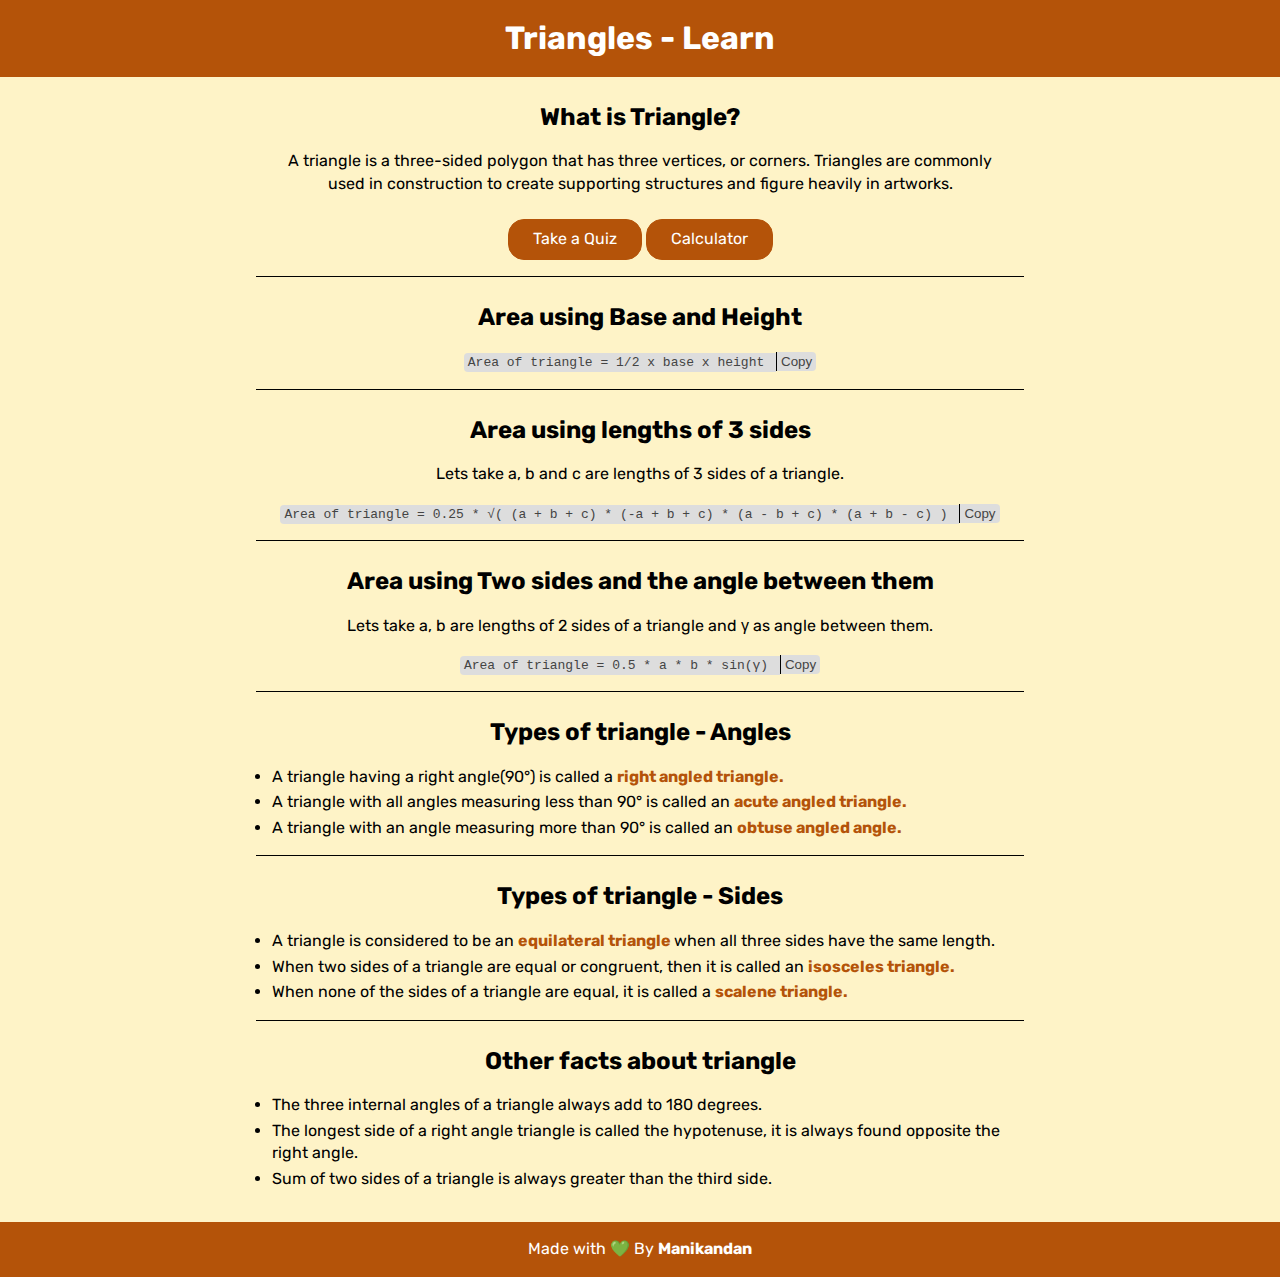
<file: index.html>
<!DOCTYPE html>
<html lang="en">
  <head>
    <meta charset="UTF-8" />
    <meta http-equiv="X-UA-Compatible" content="IE=edge" />
    <meta name="viewport" content="width=device-width, initial-scale=1.0" />
    <link rel="stylesheet" href="style.css" />
    <title>Triangles | Learn</title>
  </head>
  <body>
    <header>
      <h1>Triangles - Learn</h1>
    </header>
    <main>
      <div class="container">
        <section>
          <h2>What is Triangle?</h2>
          <p>
            A triangle is a three-sided polygon that has three vertices, or
            corners. Triangles are commonly used in construction to create
            supporting structures and figure heavily in artworks.
          </p>
          <div class="btnholder">
            <a href="/quiz.html" class="btn">Take a Quiz</a>
            <a href="/calculator.html" class="btn">Calculator</a>
          </div>
        </section>
        <section>
          <h2>Area using Base and Height</h2>
          <p>
            <code id="areaBH"> Area of triangle = 1/2 x base x height </code>
            <button id="copyareaBH" onclick="copy(areaBH,copyareaBH)">
              Copy
            </button>
          </p>
        </section>
        <section>
          <h2>Area using lengths of 3 sides</h2>
          <p>Lets take a, b and c are lengths of 3 sides of a triangle.</p>
          <p>
            <code id="areaSide"
              >Area of triangle = 0.25 * √( (a + b + c) * (-a + b + c) * (a - b
              + c) * (a + b - c) )
            </code>
            <button id="copyareaSide" onclick="copy(areaSide,copyareaSide)">
              Copy
            </button>
          </p>
        </section>
        <section>
          <h2>Area using Two sides and the angle between them</h2>
          <p>
            Lets take a, b are lengths of 2 sides of a triangle and γ as angle
            between them.
          </p>
          <p>
            <code id="areaSideAngle"
              >Area of triangle = 0.5 * a * b * sin(γ)
            </code>
            <button
              id="copyareaSideAngle"
              onclick="copy(areaSideAngle,copyareaSideAngle)"
            >
              Copy
            </button>
          </p>
        </section>
        <section>
          <h2>Types of triangle - Angles</h2>
          <ul>
            <li>
              A triangle having a right angle(90°) is called a
              <span> right angled triangle.</span>
            </li>
            <li>
              A triangle with all angles measuring less than 90° is called an
              <span> acute angled triangle.</span>
            </li>
            <li>
              A triangle with an angle measuring more than 90° is called an
              <span> obtuse angled angle.</span>
            </li>
          </ul>
        </section>
        <section>
          <h2>Types of triangle - Sides</h2>
          <ul>
            <li>
              A triangle is considered to be an
              <span> equilateral triangle </span>when all three sides have the
              same length.
            </li>
            <li>
              When two sides of a triangle are equal or congruent, then it is
              called an <span> isosceles triangle.</span>
            </li>
            <li>
              When none of the sides of a triangle are equal, it is called a
              <span> scalene triangle.</span>
            </li>
          </ul>
        </section>
        <section>
          <h2>Other facts about triangle</h2>
          <ul>
            <li>
              The three internal angles of a triangle always add to 180 degrees.
            </li>
            <li>
              The longest side of a right angle triangle is called the
              hypotenuse, it is always found opposite the right angle.
            </li>
            <li>
              Sum of two sides of a triangle is always greater than the third
              side.
            </li>
          </ul>
        </section>
      </div>
    </main>
    <footer>
      <p>
        Made with 💚 By <a href="https://manikandan.netlify.app">Manikandan</a>
      </p>
    </footer>
    <script>
      function copy(field, btnName) {
        try {
          navigator.clipboard.writeText(field.innerText);
          btnName.innerText = "Copied!";
        } catch (err) {
          btnName.innerText = "Error!";
        }
        setTimeout(function () {
          btnName.innerText = "Copy";
        }, 2000);
      }
    </script>
  </body>
</html>
</file>
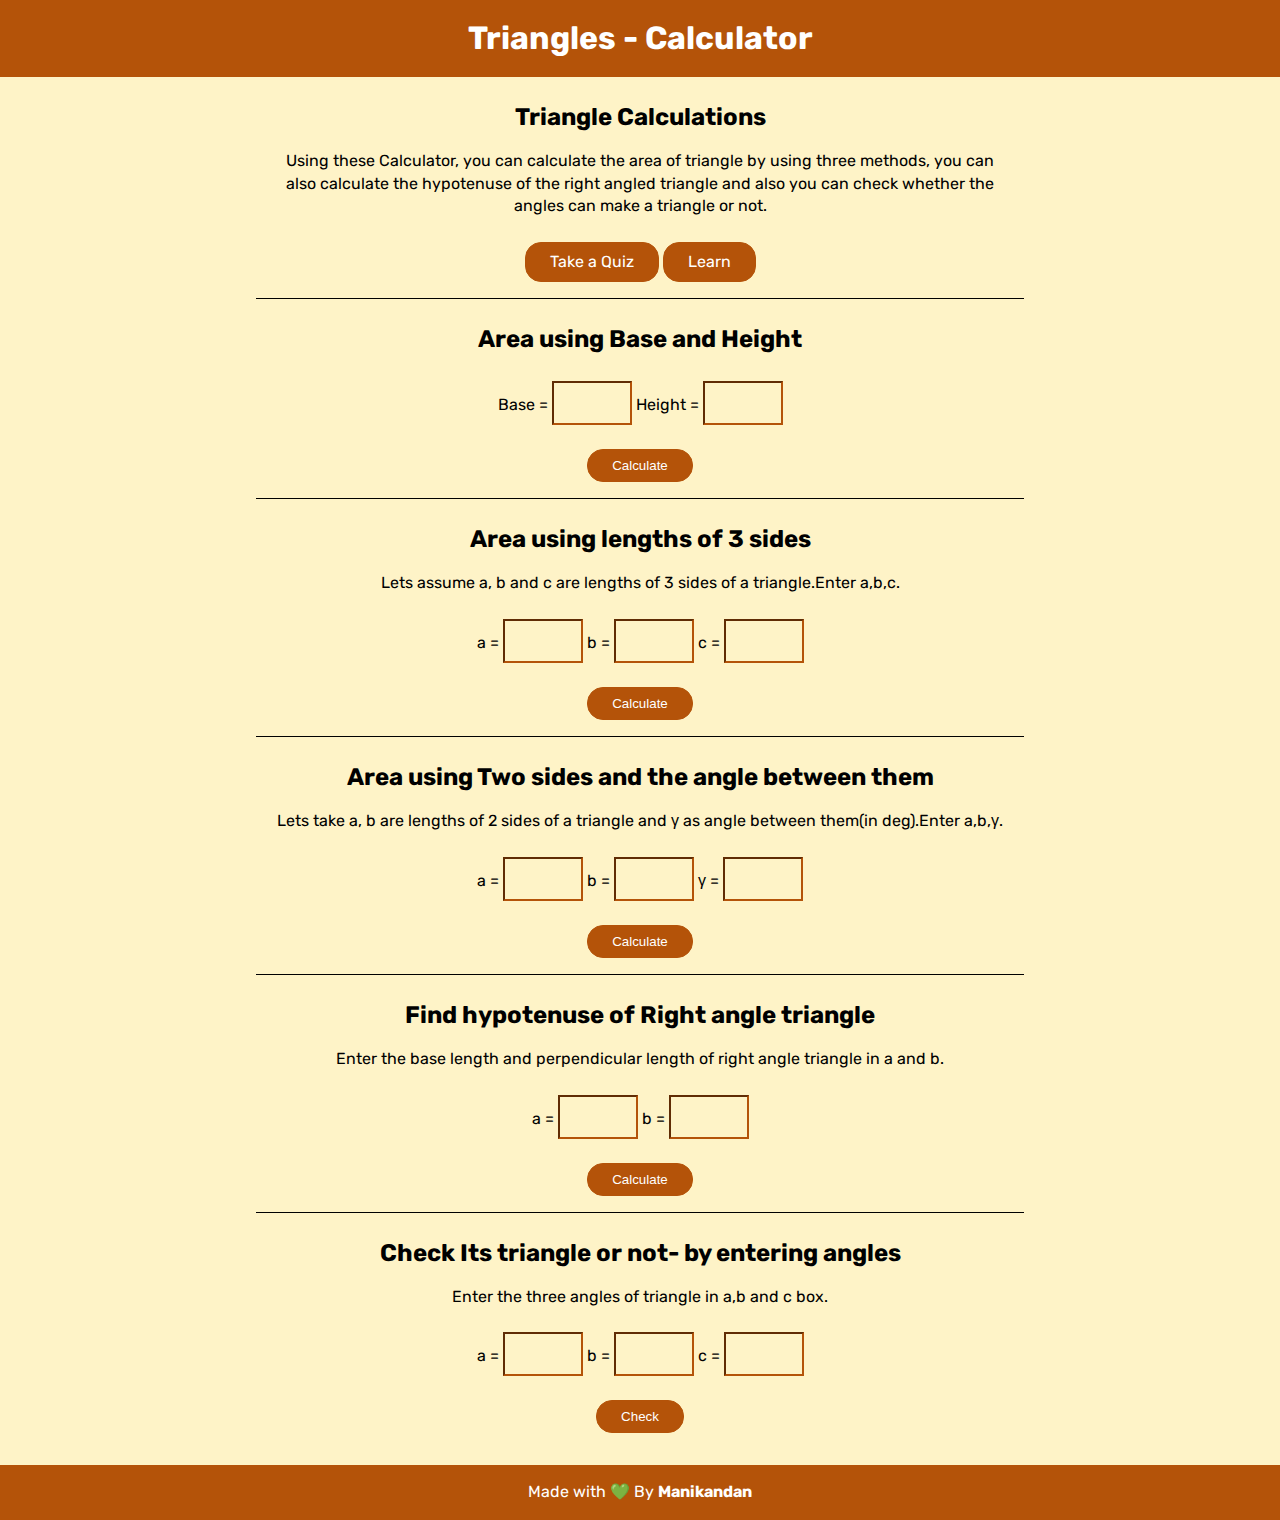
<file: calculator.html>
<!DOCTYPE html>
<html lang="en">
  <head>
    <meta charset="UTF-8" />
    <meta http-equiv="X-UA-Compatible" content="IE=edge" />
    <meta name="viewport" content="width=device-width, initial-scale=1.0" />
    <link rel="stylesheet" href="style.css" />
    <title>Triangles | Calculator</title>
  </head>
  <body>
    <header>
      <h1>Triangles - Calculator</h1>
    </header>
    <main>
      <div class="container">
        <section>
          <h2>Triangle Calculations</h2>
          <p>
            Using these Calculator, you can calculate the area of triangle by
            using three methods, you can also calculate the hypotenuse of the
            right angled triangle and also you can check whether the angles can
            make a triangle or not.
          </p>
          <div class="btnholder">
            <a href="/quiz.html" class="btn">Take a Quiz</a>
            <a href="/index.html" class="btn">Learn</a>
          </div>
        </section>
        <section>
          <h2>Area using Base and Height</h2>
          <form id="areaBH">
            <label for="baseBH"
              >Base =
              <input type="number" id="baseBH" min="0.01" step="0.01" required
            /></label>
            <wbr />

            <label for="heightBH"
              >Height =
              <input
                type="number"
                id="heightBH"
                min="0.01"
                step="0.01"
                required
            /></label>
            <br />
            <input class="btn" type="submit" value="Calculate" />
          </form>
          <p id="answerareaBH" class="hidden"></p>
        </section>
        <section>
          <h2>Area using lengths of 3 sides</h2>
          <p>
            Lets assume a, b and c are lengths of 3 sides of a triangle.Enter
            a,b,c.
          </p>
          <form id="areaSides">
            <label for="sidea"
              >a =
              <input type="number" id="sidea" min="0.01" step="0.01" required
            /></label>

            <label for="sideb"
              >b =
              <input type="number" id="sideb" min="0.01" step="0.01" required
            /></label>
            <label for="sidec"
              >c =
              <input type="number" id="sidec" min="0.01" step="0.01" required
            /></label>
            <br />
            <input class="btn" type="submit" value="Calculate" />
          </form>
          <p id="answerareaSides" class="hidden"></p>
        </section>
        <section>
          <h2>Area using Two sides and the angle between them</h2>
          <p>
            Lets take a, b are lengths of 2 sides of a triangle and γ as angle
            between them(in deg).Enter a,b,γ.
          </p>
          <form id="areaSideAngle">
            <label for="side1"
              >a =
              <input type="number" id="side1" min="0.01" step="0.01" required
            /></label>

            <label for="side2"
              >b =
              <input type="number" id="side2" min="0.01" step="0.01" required
            /></label>
            <label for="angle"
              >γ =
              <input type="number" id="angle" min="0.01" step="0.01" required
            /></label>
            <br />
            <input class="btn" type="submit" value="Calculate" />
          </form>
          <p id="answerareasideAngle" class="hidden"></p>
        </section>
        <section>
          <h2>Find hypotenuse of Right angle triangle</h2>
          <p>
            Enter the base length and perpendicular length of right angle
            triangle in a and b.
          </p>
          <form id="hypotenuse">
            <label for="base"
              >a =
              <input type="number" id="base" min="0.01" step="0.01" required
            /></label>

            <label for="perpendicular"
              >b =
              <input
                type="number"
                id="perpendicular"
                min="0.01"
                step="0.01"
                required
            /></label>

            <br />
            <input class="btn" type="submit" value="Calculate" />
          </form>
          <p id="answerHypotenuse" class="hidden"></p>
        </section>
        <section>
          <h2>Check Its triangle or not- by entering angles</h2>
          <p>Enter the three angles of triangle in a,b and c box.</p>
          <form id="checkTriangle">
            <label for="angle1"
              >a = <input type="number" id="angle1" min="1" step="1" required
            /></label>

            <label for="angle2"
              >b = <input type="number" id="angle2" min="1" step="1" required
            /></label>
            <label for="angle3"
              >c = <input type="number" id="angle3" min="1" step="1" required
            /></label>

            <br />
            <input class="btn" type="submit" value="Check" />
          </form>
          <p id="answercheckTriangle" class="hidden"></p>
        </section>
      </div>
    </main>
    <footer>
      <p>
        Made with 💚 By <a href="https://manikandan.netlify.app">Manikandan</a>
      </p>
    </footer>
    <script src="calculator.js"></script>
  </body>
</html>
</file>
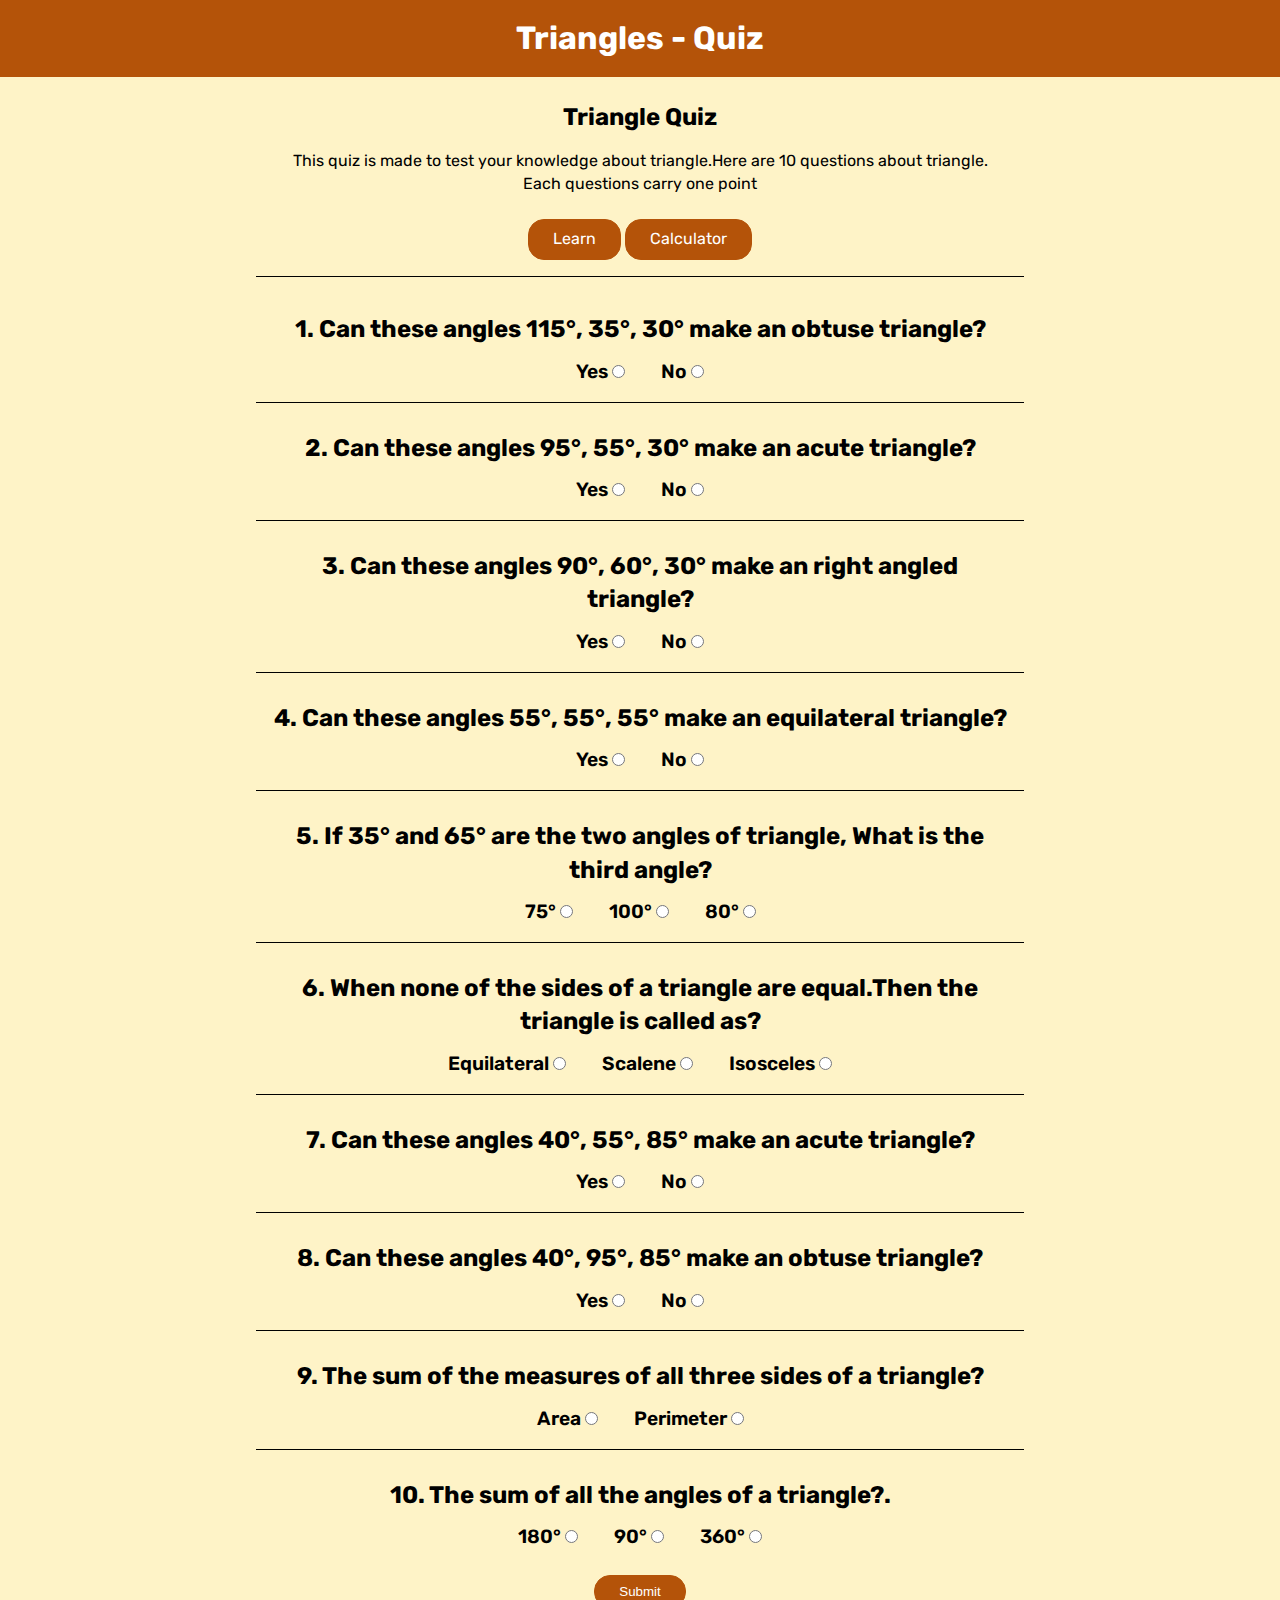
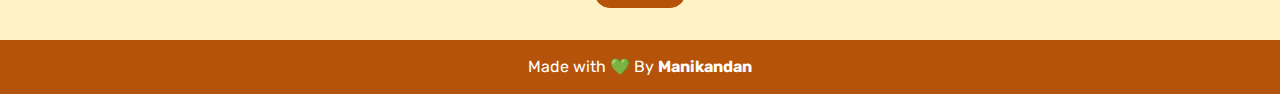
<file: quiz.html>
<!DOCTYPE html>
<html lang="en">
  <head>
    <meta charset="UTF-8" />
    <meta http-equiv="X-UA-Compatible" content="IE=edge" />
    <meta name="viewport" content="width=device-width, initial-scale=1.0" />
    <link rel="stylesheet" href="style.css" />
    <title>Triangles | Calculator</title>
  </head>
  <body>
    <header>
      <h1>Triangles - Quiz</h1>
    </header>
    <main>
      <div class="container">
        <section>
          <h2>Triangle Quiz</h2>
          <p>
            This quiz is made to test your knowledge about triangle.Here are 10
            questions about triangle. Each questions carry one point
          </p>
          <div class="btnholder">
            <a href="/index.html" class="btn">Learn</a>
            <a href="/calculator.html" class="btn">Calculator</a>
          </div>
        </section>

        <form id="quiz">
          <section>
            <p class="question">
              1. Can these angles 115°, 35°, 30° make an obtuse triangle?
            </p>
            <label for="radio1"
              >Yes
              <input
                type="radio"
                id="radio1"
                name="question1"
                required
                value="option1"
            /></label>
            <label for="radio2"
              >No
              <input
                type="radio"
                id="radio2"
                name="question1"
                required
                value="option2"
            /></label>
          </section>
          <section>
            <p class="question">
              2. Can these angles 95°, 55°, 30° make an acute triangle?
            </p>
            <label for="radio3"
              >Yes
              <input
                type="radio"
                id="radio3"
                name="question2"
                required
                value="option1"
            /></label>
            <label for="radio4"
              >No
              <input
                type="radio"
                id="radio4"
                name="question2"
                required
                value="option2"
            /></label>
          </section>
          <section>
            <p class="question">
              3. Can these angles 90°, 60°, 30° make an right angled triangle?
            </p>
            <label for="radio5"
              >Yes
              <input
                type="radio"
                id="radio5"
                name="question3"
                required
                value="option1"
            /></label>
            <label for="radio6"
              >No
              <input
                type="radio"
                id="radio6"
                name="question3"
                required
                value="option2"
            /></label>
          </section>
          <section>
            <p class="question">
              4. Can these angles 55°, 55°, 55° make an equilateral triangle?
            </p>
            <label for="radio7"
              >Yes
              <input
                type="radio"
                id="radio7"
                name="question4"
                required
                value="option1"
            /></label>
            <label for="radio8"
              >No
              <input
                type="radio"
                id="radio8"
                name="question4"
                required
                value="option2"
            /></label>
          </section>
          <section>
            <p class="question">
              5. If 35° and 65° are the two angles of triangle, What is the
              third angle?
            </p>
            <label for="radio9"
              >75°
              <input
                type="radio"
                id="radio9"
                name="question5"
                required
                value="option1"
            /></label>
            <label for="radio10"
              >100°
              <input
                type="radio"
                id="radio10"
                name="question5"
                required
                value="option2"
            /></label>
            <label for="radio11"
              >80°
              <input
                type="radio"
                id="radio11"
                name="question5"
                required
                value="option3"
            /></label>
          </section>
          <section>
            <p class="question">
              6. When none of the sides of a triangle are equal.Then the
              triangle is called as?
            </p>
            <label for="radio12"
              >Equilateral
              <input
                type="radio"
                id="radio12"
                name="question6"
                required
                value="option1"
            /></label>
            <label for="radio13"
              >Scalene
              <input
                type="radio"
                id="radio13"
                name="question6"
                required
                value="option2"
            /></label>
            <label for="radio14"
              >Isosceles
              <input
                type="radio"
                id="radio14"
                name="question6"
                required
                value="option3"
            /></label>
          </section>
          <section>
            <p class="question">
              7. Can these angles 40°, 55°, 85° make an acute triangle?
            </p>
            <label for="radio15"
              >Yes
              <input
                type="radio"
                id="radio15"
                name="question7"
                required
                value="option1"
            /></label>
            <label for="radio16"
              >No
              <input
                type="radio"
                id="radio16"
                name="question7"
                required
                value="option2"
            /></label>
          </section>
          <section>
            <p class="question">
              8. Can these angles 40°, 95°, 85° make an obtuse triangle?
            </p>
            <label for="radio18"
              >Yes
              <input
                type="radio"
                id="radio18"
                name="question8"
                required
                value="option1"
            /></label>
            <label for="radio19"
              >No
              <input
                type="radio"
                id="radio19"
                name="question8"
                required
                value="option2"
            /></label>
          </section>
          <section>
            <p class="question">
              9. The sum of the measures of all three sides of a triangle?
            </p>
            <label for="radio20"
              >Area
              <input
                type="radio"
                id="radio20"
                name="question9"
                required
                value="option1"
            /></label>
            <label for="radio21"
              >Perimeter
              <input
                type="radio"
                id="radio21"
                name="question9"
                required
                value="option2"
            /></label>
          </section>
          <section>
            <p class="question">
              10. The sum of all the angles of a triangle?.
            </p>
            <label for="radio22"
              >180°
              <input
                type="radio"
                id="radio22"
                name="question10"
                required
                value="option1"
            /></label>
            <label for="radio23"
              >90°
              <input
                type="radio"
                id="radio23"
                name="question10"
                required
                value="option2"
            /></label>
            <label for="radio24"
              >360°
              <input
                type="radio"
                id="radio24"
                name="question10"
                required
                value="option3" /></label
            ><br />
            <input id="submit" class="btn" type="submit" value="Submit" />
          </section>
        </form>
        <p id="result"></p>
      </div>
    </main>
    <footer>
      <p>
        Made with 💚 By <a href="https://manikandan.netlify.app">Manikandan</a>
      </p>
    </footer>
    <script src="quiz.js"></script>
  </body>
</html>
</file>
<file: style.css>
@import url("https://fonts.googleapis.com/css2?family=Rubik&display=swap");

* {
  margin: 0;
  padding: 0;
  box-sizing: border-box;
}

:root {
  --primary-bg: #fef3c7;
  --header-and-footer: #b45309;
}
body {
  font-family: "Rubik", sans-serif;
  line-height: 1.4;
  text-align: center;
  background-color: var(--primary-bg);
}

header,
footer {
  background-color: var(--header-and-footer);
  padding: 1rem;
  color: white;
}
footer {
  margin-top: 1rem;
}
footer a {
  text-decoration: none;
  font-weight: bold;
  color: white;
}
.container {
  max-width: 60%;
  margin: auto;
}

section {
  margin: 0.5rem 0;
  padding: 1rem;
  border-bottom: 1px solid black;
}
section:last-child {
  border-bottom: none;
}
section p,
section ul {
  margin-top: 1rem;
}

section li {
  text-align: left;
  margin-top: 0.2rem;
}

li span {
  color: var(--header-and-footer);
  font-weight: bold;
}

code {
  padding: 2px 4px;
  color: #444;
  background: #ddd;
  border-bottom-left-radius: 4px;
  border-top-left-radius: 4px;
}

code + button {
  border: none;
  color: #444;
  background: #ddd;
  padding: 2px 4px;
  cursor: pointer;
  border-left: 1px solid black;
  border-bottom-right-radius: 4px;
  border-top-right-radius: 4px;
}

.btn {
  display: inline-block;
  margin-top: 1.5rem;
  text-decoration: none;
  padding: 0.5rem 1.5rem;
  background-color: var(--header-and-footer);
  color: white;
  border-radius: 1rem;
  border: 1px solid var(--header-and-footer);
  transition: all 0.5s;
}

.btn:hover {
  color: var(--header-and-footer);
  background-color: var(--primary-bg);
}

/* calulate page */

form {
  margin-top: 1rem;
}

form label {
  display: inline-block;
  cursor: pointer;
}

input[type="number"] {
  margin-top: 0.5rem;
  font-size: 1.3rem;
  width: 5rem;
  padding: 0.5rem;
  background-color: var(--primary-bg);
  font-family: inherit;
  box-shadow: none;
  border-color: var(--header-and-footer);
}

.hidden {
  display: none;
}
form + p {
  font-size: 1.1rem;
  font-weight: 600;
}

/* quiz */
.question {
  display: block;
  font-size: 1.5em;
  margin-top: 0.3rem;
  margin-bottom: 0.5em;
  margin-left: 0;
  margin-right: 0;
  font-weight: bold;
}
.question ~ label {
  font-size: 1.2rem;
  font-weight: 600;
  padding: 0 1rem;
}
input[type="radio"] {
  cursor: pointer;
}
/* Chrome, Safari, Edge, Opera */
input::-webkit-outer-spin-button,
input::-webkit-inner-spin-button {
  -webkit-appearance: none;
  margin: 0;
}

/* Firefox */
input[type="number"] {
  -moz-appearance: textfield;
}
/* mobile design */
@media only screen and (max-width: 768px) {
  .container {
    max-width: 90%;
  }
}
</file>
